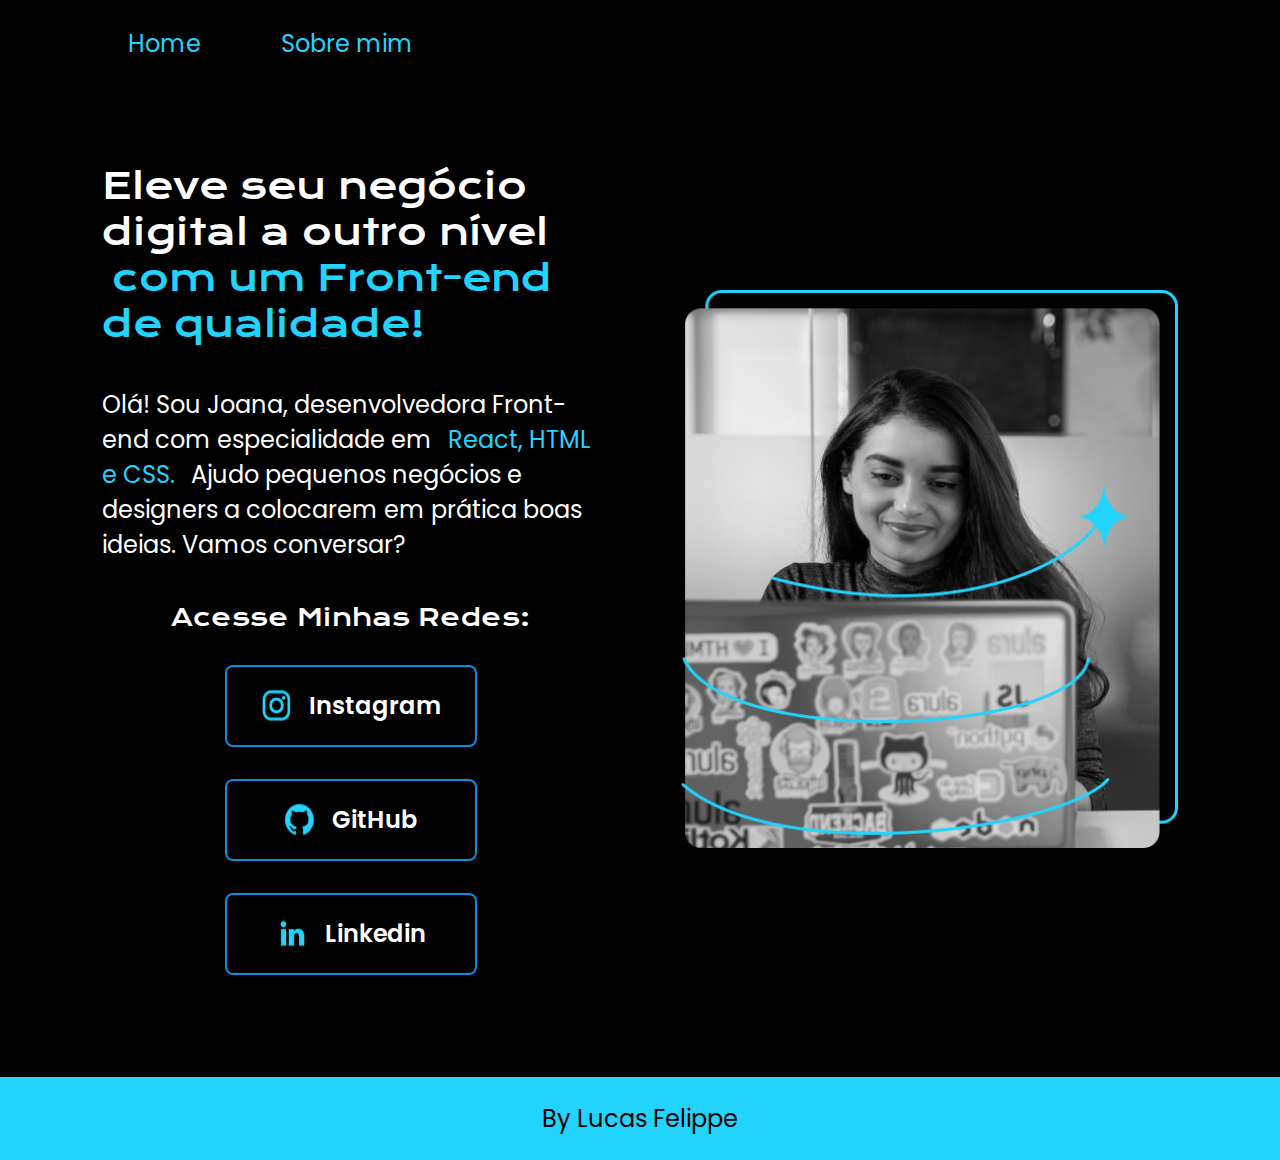
<file: html e css/index.html>
<!DOCTYPE html>
<html lang="pt-br">
<head>
    <meta charset="UTF-8">
    <meta name="viewport" content="width=device-width, initial-scale=1.0">
    <title>Portfolio</title>
    <link rel="stylesheet" href="./style/style.css">
</head>
<body>
    <header class="menu">
        <nav class="menu-itens">
            <a  class="menu-itens-links" href="index.html">Home</a>
            <a  class="menu-itens-links"href="About.html">Sobre mim</a>
        </nav>
    </header>
    <main class="apresentacao">
        <section class="apresentacao-conteudo">
            <h1 class="apresentacao-titulo">Eleve seu negócio digital a outro nível <span>com um Front-end de qualidade!</span> </h1>
            <p class="apresentacao-texto">Olá! Sou Joana, desenvolvedora Front-end com especialidade em <span>React, HTML e CSS.</span> Ajudo pequenos negócios e designers a colocarem em prática boas ideias. Vamos conversar?</p>
            <div class="apresentacao-links">
                <h2 class="apresentacao-subtitulo">Acesse Minhas Redes:</h2>
                <a class="apresentacao-links-link" href="https://www.instagram.com/_lucasfelippe01/">
                    <img src="assets/instagram.png" alt="">
                    Instagram</a>
                <a class="apresentacao-links-link" href="https://github.com/LucassFelippe?tab=repositories">
                    <img src="assets/github.png" alt="">
                    GitHub</a>

                    <a class="apresentacao-links-link" href="https://www.linkedin.com/in/lucas-felippe-silva-nascimento-49212b1a8/">
                        <img src="assets/linkedin.png" alt="">
                        Linkedin</a>
            </div>
        </section>
        <img class="imagem" src="Imagem.png" alt="Foto Lucas Felippe">
    </main>
    <footer class="rodape">By Lucas Felippe</footer>
</body>
</html>
</file>
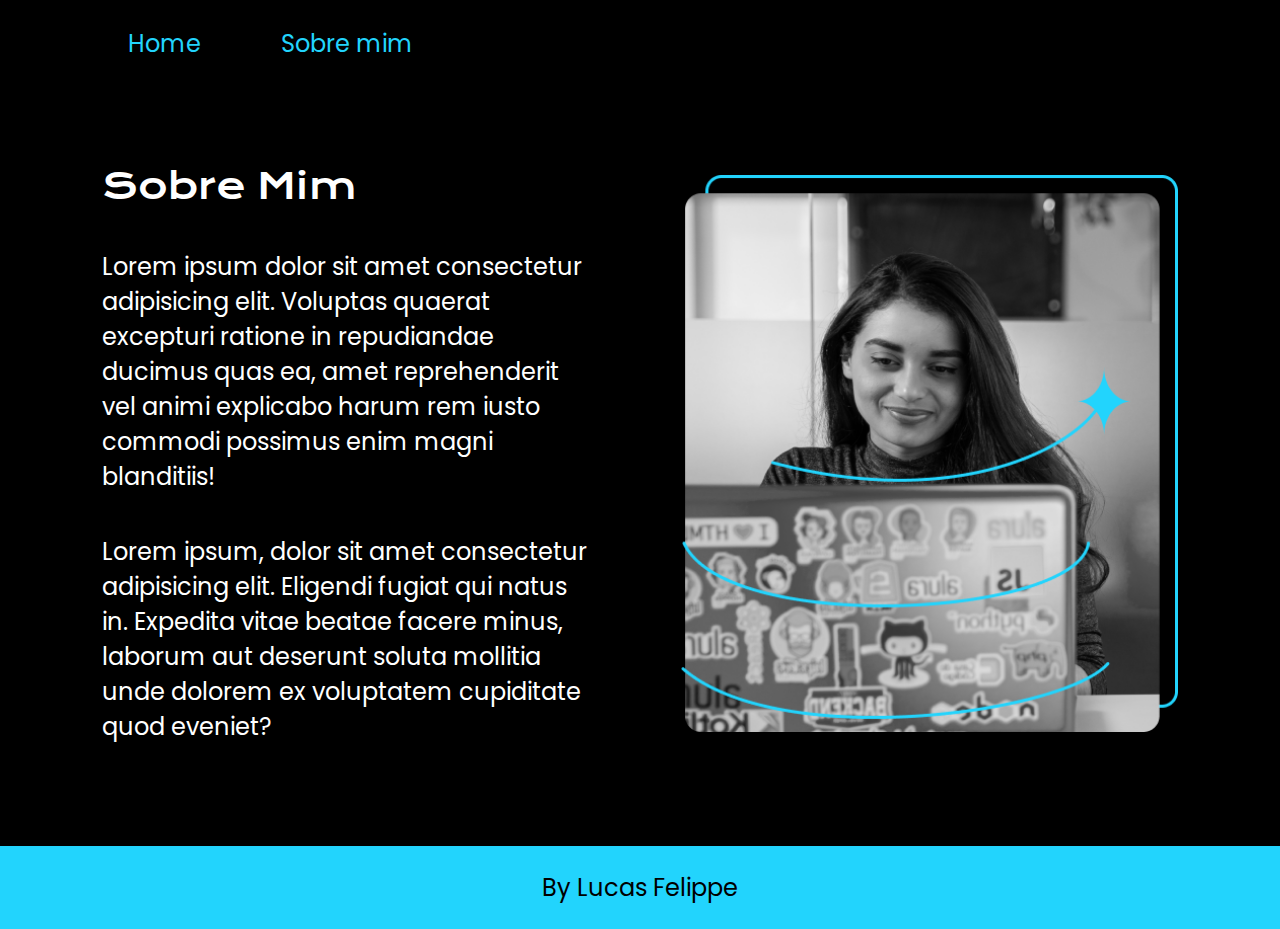
<file: html e css/about.html>
<!DOCTYPE html>
<html lang="pt-br">
<head>
    <meta charset="UTF-8">
    <meta name="viewport" content="width=device-width, initial-scale=1.0">
    <title>About</title>
    <link rel="stylesheet" href="./style/style.css">
</head>
<body>
    <header class="menu">
        <nav class="menu-itens">
            <a  class="menu-itens-links" href="index.html">Home</a>
            <a  class="menu-itens-links"href="About.html">Sobre mim</a>
        </nav>
    </header>
    <main class="apresentacao">
        <section class="apresentacao-conteudo">
            <h1 class="apresentacao-titulo">Sobre Mim</h1>
            <p class="apresentacao-texto">Lorem ipsum dolor sit amet consectetur adipisicing elit. Voluptas quaerat excepturi ratione in repudiandae ducimus quas ea, amet reprehenderit vel animi explicabo harum rem iusto commodi possimus enim magni blanditiis!</p>
            <p class="apresentacao-texto">Lorem ipsum, dolor sit amet consectetur adipisicing elit. Eligendi fugiat qui natus in. Expedita vitae beatae facere minus, laborum aut deserunt soluta mollitia unde dolorem ex voluptatem cupiditate quod eveniet?</p>
        </section>
        <img class="imagem" src="Imagem.png" alt="">
    </main>
    <footer class="rodape">By Lucas Felippe</footer>
    
</body>
</html>
</file>
<file: html e css/style/style.css>
@import url('https://fonts.googleapis.com/css2?family=Krona+One&family=Poppins:ital,wght@0,100;0,200;0,300;0,400;0,500;0,600;0,700;0,800;0,900;1,100;1,200;1,300;1,400;1,500;1,600;1,700;1,800;1,900&family=Sriracha&display=swap');

:root{
    --cor-principal: #0000;
    --cor-secundaria:#f6f6f6;
    --cor-terciaria: #22d4fd;
}

*{
    margin: 0;
    padding: 0;
}
.apresentacao{
    gap: 82px;
    margin: 5%;
    padding: 3%;
    display: flex;
    align-items: center;
    justify-content: space-between;
}

.apresentacao-conteudo{
    width: 50%;
    display: flex;
    flex-direction: column;
    gap: 40px;
}
.apresentacao-titulo{
    font-size: 2.25rem;
    font-family: "Krona One", sans-serif;
    font-weight: 400;
    font-style: normal;
}
.apresentacao-texto{
    font-size: 1.5rem;
    font-family: "Poppins", sans-serif;
}

.apresentacao-links{
    display: flex;
    flex-direction: column;
    align-items: center;
    gap: 32px;
    justify-content: space-between;
}

.apresentacao-subtitulo{
    font-family: "Krona One", sans-serif;
    font-weight: 100;
    font-size: 1.5rem;
}

.apresentacao-links-link{
    display: flex;
    gap: 16px;
    justify-content: center;
    border: 2px solid rgb(11, 141, 223);
    width: 50%;
    text-align: center;
    border-radius: 8px;
    font-size: 1.5rem;
    padding: 21.5px 0px;
    text-decoration: none;
    color: white;
    font-family: "Poppins", sans-serif;
    font-weight: 600;
}

.apresentacao-links-link:hover{
    border: 2px solid #0000FF;
    
}
body{
    /* height: 100vh; */
    box-sizing: border-box;
    background-color: black;
    color: white;
}

.imagem{
    width: 50%;
}


.menu{
    padding: 2% 0% 0% 10%;
}

.menu-itens{
    display: flex;
    gap: 80px;
}

.menu-itens-links{
    font-family: "Poppins", sans-serif;
    font-weight: 400;
    font-size: 1.5rem;
    color: #22D4FD;
    text-decoration: none;
}

span{
    color: #22D4FD;
    padding: 10px;
}

.rodape{
    font-family: "Poppins", sans-serif;
    font-size: 1.5rem;
    font-weight: 400;
    padding: 24px;
    color: black;
    background-color: #22D4FD;
    text-align: center;
}

@media (max-width: 1200px) {
    .apresentacao{
        flex-direction: column-reverse;

    }

    .menu{
        padding: 10%;
    }

    .menu-itens{
        justify-content: center ;
    }

    .apresentacao-conteudo{
        width: auto;
       
    }
}
</file>
